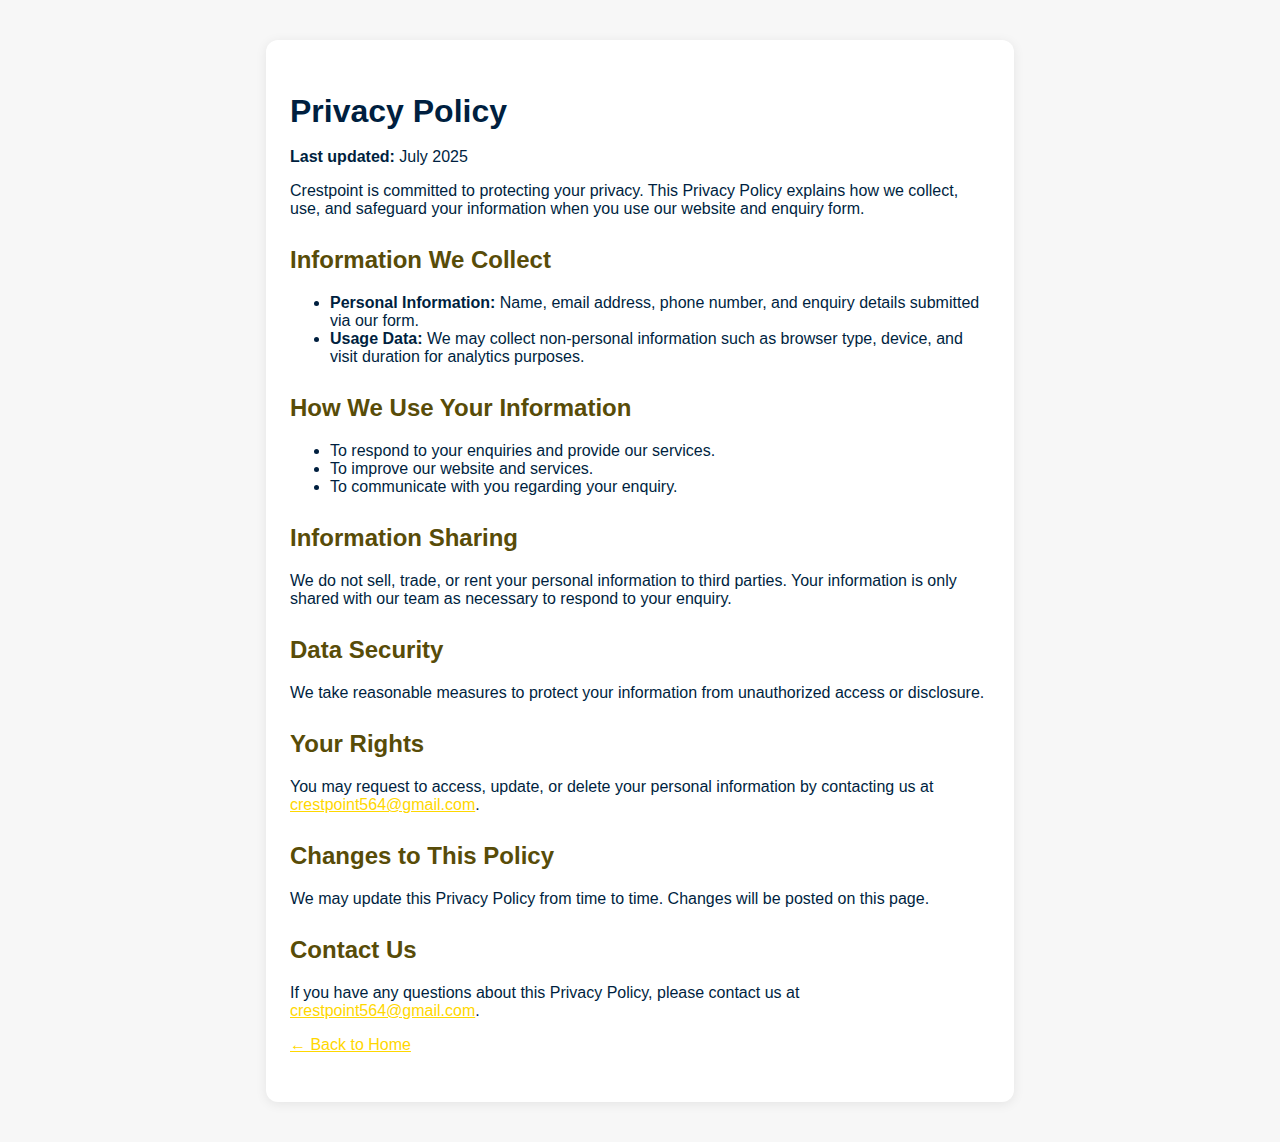
<file: privacy.html>
<!DOCTYPE html>
<html lang="en">
<head>
  <meta charset="UTF-8">
  <meta name="viewport" content="width=device-width, initial-scale=1.0">
  <title>Privacy Policy | Crestpoint</title>
  <link rel="stylesheet" href="style.css">
  <style>
    .privacy-container {
      max-width: 700px;
      margin: 40px auto;
      background: #fff;
      border-radius: 12px;
      box-shadow: 0 2px 12px rgba(0,0,0,0.08);
      padding: 32px 24px;
      color: #001f3f;
    }
    .privacy-container h1 {
      color: #001f3f;
      margin-bottom: 18px;
    }
    .privacy-container h2 {
      color: #584c08;
      margin-top: 28px;
    }
    .privacy-container a {
      color: #ffd700;
      text-decoration: underline;
    }
  </style>
</head>
<body>
  <div class="privacy-container">
    <h1>Privacy Policy</h1>
    <p>
      <strong>Last updated:</strong> July 2025
    </p>
    <p>
      Crestpoint is committed to protecting your privacy. This Privacy Policy explains how we collect, use, and safeguard your information when you use our website and enquiry form.
    </p>

    <h2>Information We Collect</h2>
    <ul>
      <li><strong>Personal Information:</strong> Name, email address, phone number, and enquiry details submitted via our form.</li>
      <li><strong>Usage Data:</strong> We may collect non-personal information such as browser type, device, and visit duration for analytics purposes.</li>
    </ul>

    <h2>How We Use Your Information</h2>
    <ul>
      <li>To respond to your enquiries and provide our services.</li>
      <li>To improve our website and services.</li>
      <li>To communicate with you regarding your enquiry.</li>
    </ul>

    <h2>Information Sharing</h2>
    <p>
      We do not sell, trade, or rent your personal information to third parties. Your information is only shared with our team as necessary to respond to your enquiry.
    </p>

    <h2>Data Security</h2>
    <p>
      We take reasonable measures to protect your information from unauthorized access or disclosure.
    </p>

    <h2>Your Rights</h2>
    <p>
      You may request to access, update, or delete your personal information by contacting us at <a href="mailto:crestpoint564@gmail.com">crestpoint564@gmail.com</a>.
    </p>

    <h2>Changes to This Policy</h2>
    <p>
      We may update this Privacy Policy from time to time. Changes will be posted on this page.
    </p>

    <h2>Contact Us</h2>
    <p>
      If you have any questions about this Privacy Policy, please contact us at <a href="mailto:crestpoint564@gmail.com">crestpoint564@gmail.com</a>.
    </p>
    <p>
      <a href="index.html">&larr; Back to Home</a>
    </p>
  </div>
</body>
</html>
</file>
<file: style.css>
body {
  font-family: 'Segoe UI', Arial, sans-serif;
  margin: 0;
  padding: 0;
  background: #f7f7f7;
  color: #001f3f;
  position: relative;
  min-height: 100vh;
  overflow-x: hidden;
}

/* Faint lion head background */
.background-logo {
  position: fixed;
  top: 50%;
  left: 50%;
  width: 1100px;
  height: 1100px;
  max-width: 180vw;
  max-height: 180vh;
  transform: translate(-50%, -50%);
  opacity: 0.22;
  z-index: 0;
  pointer-events: none;
  background: url('lion-head.png') no-repeat center center;
  background-size: contain;
  filter: blur(1px) brightness(1.12);
  animation: floatLogo 10s ease-in-out infinite alternate;
}

/* Subtle floating animation */
@keyframes floatLogo {
  0% { transform: translate(-50%, -50%) scale(1) rotate(-2deg);}
  100% { transform: translate(-50%, -48%) scale(1.04) rotate(2deg);}
}

/* Navigation Bar */
.navbar {
  width: 100%;
  background: rgba(0, 31, 63, 0.98);
  color: #ffd700;
  display: flex;
  justify-content: center;
  align-items: center;
  padding: 14px 0;
  position: sticky;
  top: 0;
  z-index: 10;
  box-shadow: 0 2px 8px rgba(0,0,0,0.04);
}
.navbar a {
  color: #ffd700;
  text-decoration: none;
  margin: 0 22px;
  font-weight: 600;
  font-size: 1.08em;
  letter-spacing: 1px;
  transition: color 0.2s;
}
.navbar a:hover {
  color: #fff;
}

/* Hero Section */
.hero {
  max-width: 900px;
  margin: 40px auto 24px auto;
  padding: 48px 24px 36px 24px;
  background: rgba(255,255,255,0.92);
  border-radius: 18px;
  box-shadow: 0 4px 32px rgba(0,0,0,0.08);
  text-align: center;
  position: relative;
  z-index: 1;
}
.hero-logo {
  width: 80px;
  height: 80px;
  border-radius: 50%;
  border: 3px solid #ffd700;
  background: #fff;
  margin-bottom: 18px;
}
.hero-title {
  font-size: 2.5em;
  color: #001f3f;
  margin-bottom: 8px;
  letter-spacing: 2px;
  font-weight: bold;
}
.hero-tagline {
  font-size: 1.25em;
  color: #584c08;
  margin-bottom: 18px;
  font-weight: 500;
}
.hero-cta {
  display: inline-block;
  margin-top: 18px;
  padding: 14px 36px;
  background: #ffd700;
  color: #001f3f;
  border-radius: 8px;
  font-weight: bold;
  font-size: 1.1em;
  letter-spacing: 1px;
  text-decoration: none;
  box-shadow: 0 2px 8px rgba(0,0,0,0.06);
  transition: background 0.2s, color 0.2s, transform 0.2s;
}
.hero-cta:hover {
  background: #001f3f;
  color: #ffd700;
  transform: translateY(-2px) scale(1.04);
}

/* Service Cards */
.services-section {
  max-width: 900px;
  margin: 0 auto 32px auto;
  display: flex;
  flex-wrap: wrap;
  gap: 22px;
  justify-content: center;
  z-index: 1;
  position: relative;
}
.service-card {
  background: #fff;
  border-radius: 12px;
  box-shadow: 0 2px 12px rgba(0,0,0,0.08);
  padding: 24px 18px;
  width: 260px;
  min-height: 180px;
  display: flex;
  flex-direction: column;
  align-items: center;
  transition: box-shadow 0.2s, transform 0.2s;
  border: 2px solid #ffd70022;
  position: relative;
}
.service-card:hover {
  box-shadow: 0 6px 24px rgba(88,76,8,0.13);
  transform: translateY(-6px) scale(1.03);
  border-color: #ffd700;
}
.service-icon {
  font-size: 2.2em;
  color: #ffd700;
  margin-bottom: 10px;
}
.service-title {
  font-weight: bold;
  color: #001f3f;
  margin-bottom: 6px;
  font-size: 1.1em;
}
.service-desc {
  color: #584c08;
  font-size: 0.98em;
  text-align: center;
}

/* Main content containers */
.main-container,
.enquiry-form-container,
footer {
  position: relative;
  z-index: 1;
}

.main-container {
  max-width: 500px;
  margin: 32px auto 18px auto;
  padding: 28px 28px 18px 28px;
  background: #001f3f;
  color: #fff;
  border-radius: 14px;
  box-shadow: 0 2px 12px rgba(0,0,0,0.10);
  text-align: center;
}

.main-logo {
  width: 48px;
  height: 48px;
  border-radius: 50%;
  display: block;
  margin: 0 auto 10px auto;
  border: 2px solid #584c08;
  background: #fff;
}

.company-title {
  margin: 0 0 5px 0;
  color: #fff;
  font-size: 2em;
  letter-spacing: 2px;
}

.company-subtitle {
  margin: 0 0 10px 0;
  color: #ffd700;
  font-size: 1.1em;
  font-weight: normal;
  letter-spacing: 1px;
}

.reg-no {
  margin-bottom: 10px;
  color: #ffd700;
}

.company-desc {
  margin-bottom: 16px;
  color: #fff;
  font-size: 1em;
}

.contact-block {
  margin: 18px 0 10px 0;
  color: #ffd700;
  font-size: 1em;
}

.slogan {
  margin-top: 10px;
  font-weight: bold;
  color: #584c08;
  font-size: 1.1em;
  letter-spacing: 1px;
}

.enquiry-form-container {
  max-width: 520px;
  margin: 0 auto 40px auto;
  padding: 28px 28px 18px 28px;
  background: #fff;
  color: #001f3f;
  border-radius: 14px;
  box-shadow: 0 2px 12px rgba(0,0,0,0.10);
  font-size: 16px;
}

.enquiry-form-container h2 {
  color: #001f3f;
  margin-top: 0;
  margin-bottom: 18px;
  font-size: 1.3em;
}

#enquiry-form {
  display: flex;
  flex-direction: column;
  gap: 18px;
}

.form-row {
  display: flex;
  gap: 18px;
  flex-wrap: wrap;
}

.form-group {
  flex: 1 1 180px;
  display: flex;
  flex-direction: column;
}

#enquiry-form label {
  font-weight: 600;
  color: #001f3f;
  margin-bottom: 4px;
}

#enquiry-form input,
#enquiry-form select,
#enquiry-form textarea {
  padding: 9px;
  border: 1.5px solid #584c08;
  border-radius: 6px;
  font-size: 15px;
  background: #fff;
  color: #001f3f;
  transition: border 0.2s;
}

#enquiry-form input:focus,
#enquiry-form select:focus,
#enquiry-form textarea:focus {
  border: 1.5px solid #001f3f;
  outline: none;
}

#enquiry-form button {
  padding: 12px;
  background: #584c08;
  color: #fff;
  border: none;
  border-radius: 6px;
  font-weight: bold;
  font-size: 16px;
  cursor: pointer;
  transition: background 0.2s;
  margin-top: 8px;
}

#enquiry-form button:hover {
  background: #001f3f;
  color: #ffd700;
}

#form-message {
  margin-top: 10px;
  font-weight: bold;
}

footer {
  text-align: center;
  padding: 18px 0 10px 0;
  color: #fff;
  background: #001f3f;
  font-size: 1em;
  letter-spacing: 1px;
  margin-top: 30px;
  border-radius: 0 0 10px 10px;
}

/* Testimonials Section */
.testimonials-section {
  max-width: 700px;
  margin: 36px auto 0 auto;
  background: #fff;
  border-radius: 14px;
  box-shadow: 0 2px 12px rgba(0,0,0,0.08);
  padding: 28px 24px;
  text-align: center;
}
.testimonial {
  margin-bottom: 18px;
  font-style: italic;
  color: #584c08;
}
.testimonial-author {
  font-weight: bold;
  color: #001f3f;
  margin-top: 4px;
}

/* Social Media Icons */
.social-links {
  margin: 18px 0 0 0;
  text-align: center;
}
.social-links a {
  display: inline-block;
  margin: 0 8px;
  color: #ffd700;
  font-size: 1.6em;
  transition: color 0.2s, transform 0.2s;
}
.social-links a:hover {
  color: #001f3f;
  transform: scale(1.15);
}

/* Responsive improvements */
@media (max-width: 900px) {
  .hero, .services-section, .testimonials-section {
    max-width: 98vw;
    padding: 6vw 2vw;
  }
  .services-section {
    flex-direction: column;
    align-items: center;
  }
  .main-container, .enquiry-form-container {
    max-width: 98vw;
    padding: 10vw 2vw;
  }
  .form-row {
    flex-direction: column;
    gap: 0;
  }
}
</file>
